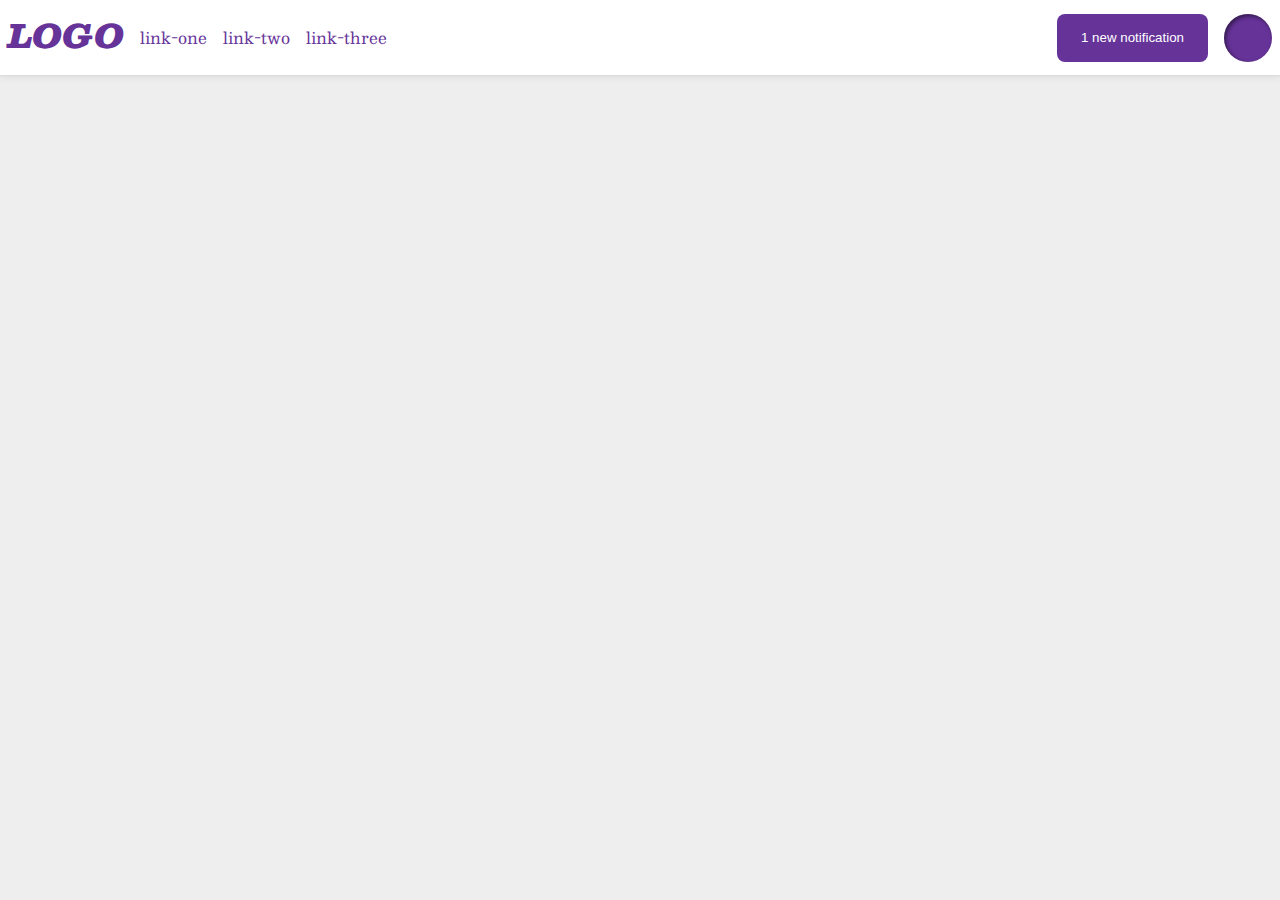
<file: flex/03-flex-header-2/index.html>
<!DOCTYPE html>
<html lang="en">

<head>
  <meta charset="UTF-8">
  <meta http-equiv="X-UA-Compatible" content="IE=edge">
  <meta name="viewport" content="width=device-width, initial-scale=1.0">
  <title>Flex Header 2</title>
  <link rel="stylesheet" href="style.css">
</head>

<body>
  <div class="header">
    <div class="left-content">
      <div class="logo">
        LOGO
      </div>
      <ul class="links">
        <li><a href="google.com">link-one</a></li>
        <li><a href="google.com">link-two</a></li>
        <li><a href="google.com">link-three</a></li>
      </ul>
    </div>
    <div class="right-content">
      <button class="notifications">
        1 new notification
      </button>
      <div class="profile-image"></div>
    </div>
  </div>
</body>

</html>
</file>
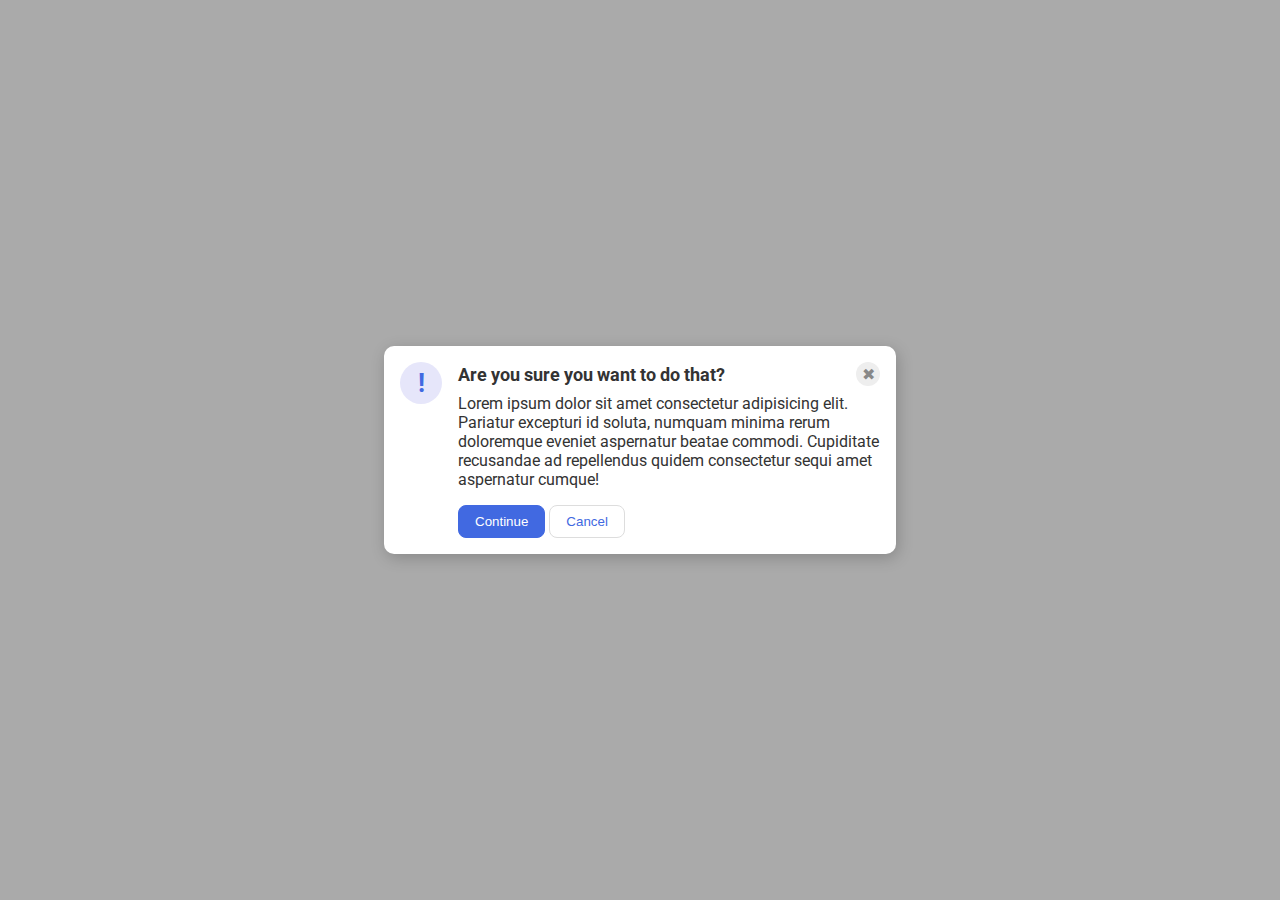
<file: flex/05-flex-modal/index.html>
<!DOCTYPE html>
<html lang="en">

<head>
  <meta charset="UTF-8">
  <meta http-equiv="X-UA-Compatible" content="IE=edge">
  <meta name="viewport" content="width=device-width, initial-scale=1.0">
  <link rel="stylesheet" href="style.css">
  <title>Modal</title>
</head>

<body>
  <div class="modal">
    <div class="icon">!</div>
    <div class="middle">
      <div class="middle-top">
        <div class="header">Are you sure you want to do that?</div>
        <div class="close-button">✖</div>
      </div>
      <div class="text">Lorem ipsum dolor sit amet consectetur adipisicing elit. Pariatur excepturi id soluta, numquam minima rerum doloremque eveniet aspernatur beatae commodi. Cupiditate recusandae ad repellendus quidem consectetur sequi amet
        aspernatur cumque!</div>
      <div class="middle-bottom">
        <button class="continue">Continue</button>
        <button class="cancel">Cancel</button>
      </div>
    </div>
  </div>
</body>

</html>
</file>
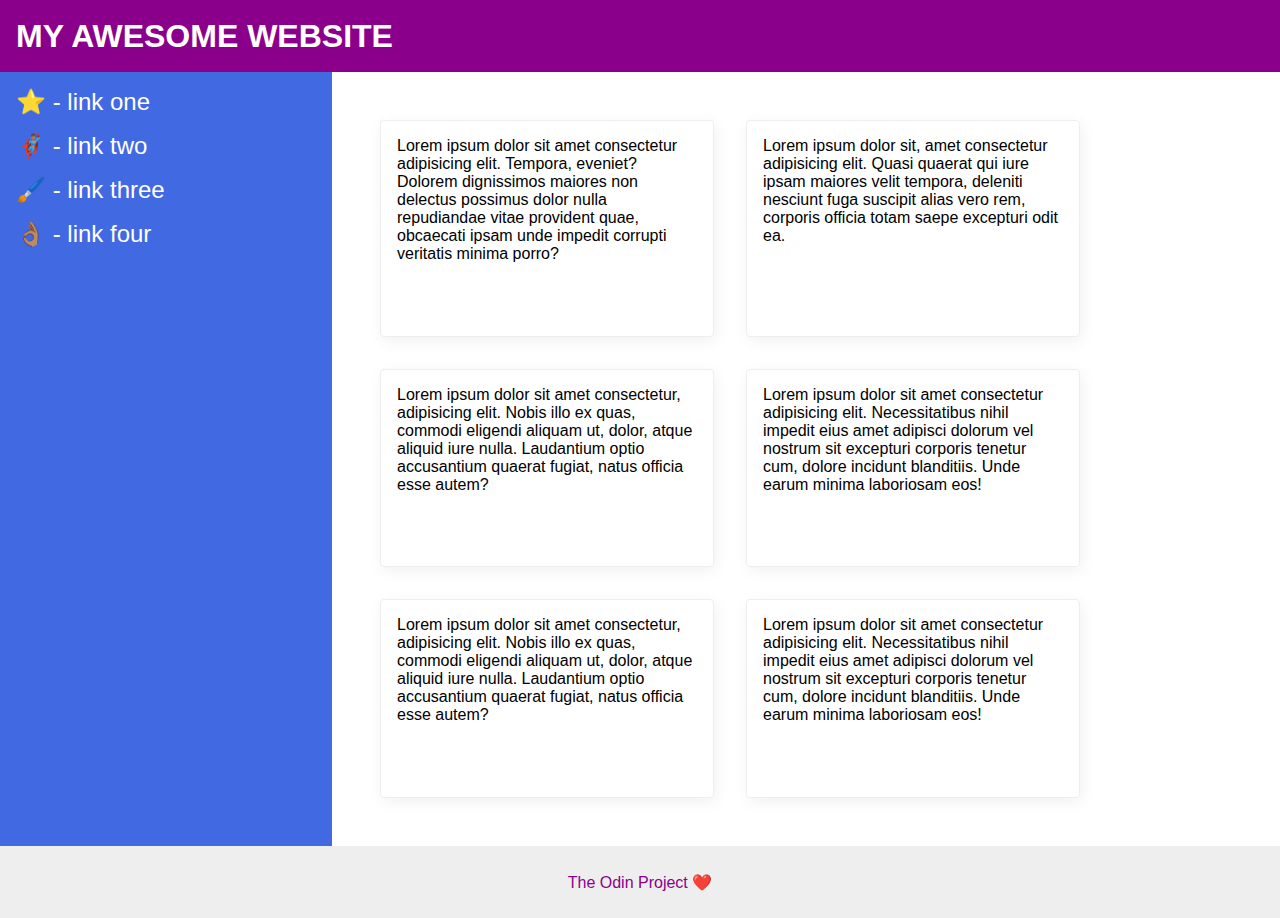
<file: flex/07-flex-layout-2/index.html>
<!DOCTYPE html>
<html lang="en">

<head>
  <meta charset="UTF-8">
  <meta http-equiv="X-UA-Compatible" content="IE=edge">
  <meta name="viewport" content="width=device-width, initial-scale=1.0">
  <title>The Holy Grail</title>
  <link rel="stylesheet" href="style.css">
</head>

<body>
  <div class="header">
    MY AWESOME WEBSITE
  </div>

  <div class="middle">
    <div class="middle-left">
      <div class="sidebar">
        <ul>
          <li><a href="#">⭐ - link one</a></li>
          <li><a href="#">🦸🏽‍♂️ - link two</a></li>
          <li><a href="#">🖌️ - link three</a></li>
          <li><a href="#">👌🏽 - link four</a></li>
        </ul>
      </div>
    </div>

    <div class="middle-right">
      <div class="card">Lorem ipsum dolor sit amet consectetur adipisicing elit. Tempora, eveniet? Dolorem dignissimos maiores non delectus possimus dolor nulla repudiandae vitae provident quae, obcaecati ipsam unde impedit corrupti veritatis minima
        porro?</div>
      <div class="card">Lorem ipsum dolor sit, amet consectetur adipisicing elit. Quasi quaerat qui iure ipsam maiores velit tempora, deleniti nesciunt fuga suscipit alias vero rem, corporis officia totam saepe excepturi odit ea.</div>
      <div class="card">Lorem ipsum dolor sit amet consectetur, adipisicing elit. Nobis illo ex quas, commodi eligendi aliquam ut, dolor, atque aliquid iure nulla. Laudantium optio accusantium quaerat fugiat, natus officia esse autem?</div>
      <div class="card">Lorem ipsum dolor sit amet consectetur adipisicing elit. Necessitatibus nihil impedit eius amet adipisci dolorum vel nostrum sit excepturi corporis tenetur cum, dolore incidunt blanditiis. Unde earum minima laboriosam eos!
      </div>
      <div class="card">Lorem ipsum dolor sit amet consectetur, adipisicing elit. Nobis illo ex quas, commodi eligendi aliquam ut, dolor, atque aliquid iure nulla. Laudantium optio accusantium quaerat fugiat, natus officia esse autem?</div>
      <div class="card">Lorem ipsum dolor sit amet consectetur adipisicing elit. Necessitatibus nihil impedit eius amet adipisci dolorum vel nostrum sit excepturi corporis tenetur cum, dolore incidunt blanditiis. Unde earum minima laboriosam eos!
      </div>
    </div>
  </div>
  <div class="footer-wrap">
  <div class="footer">
    The Odin Project ❤️
  </div>
</div>
</body>

</html>
</file>
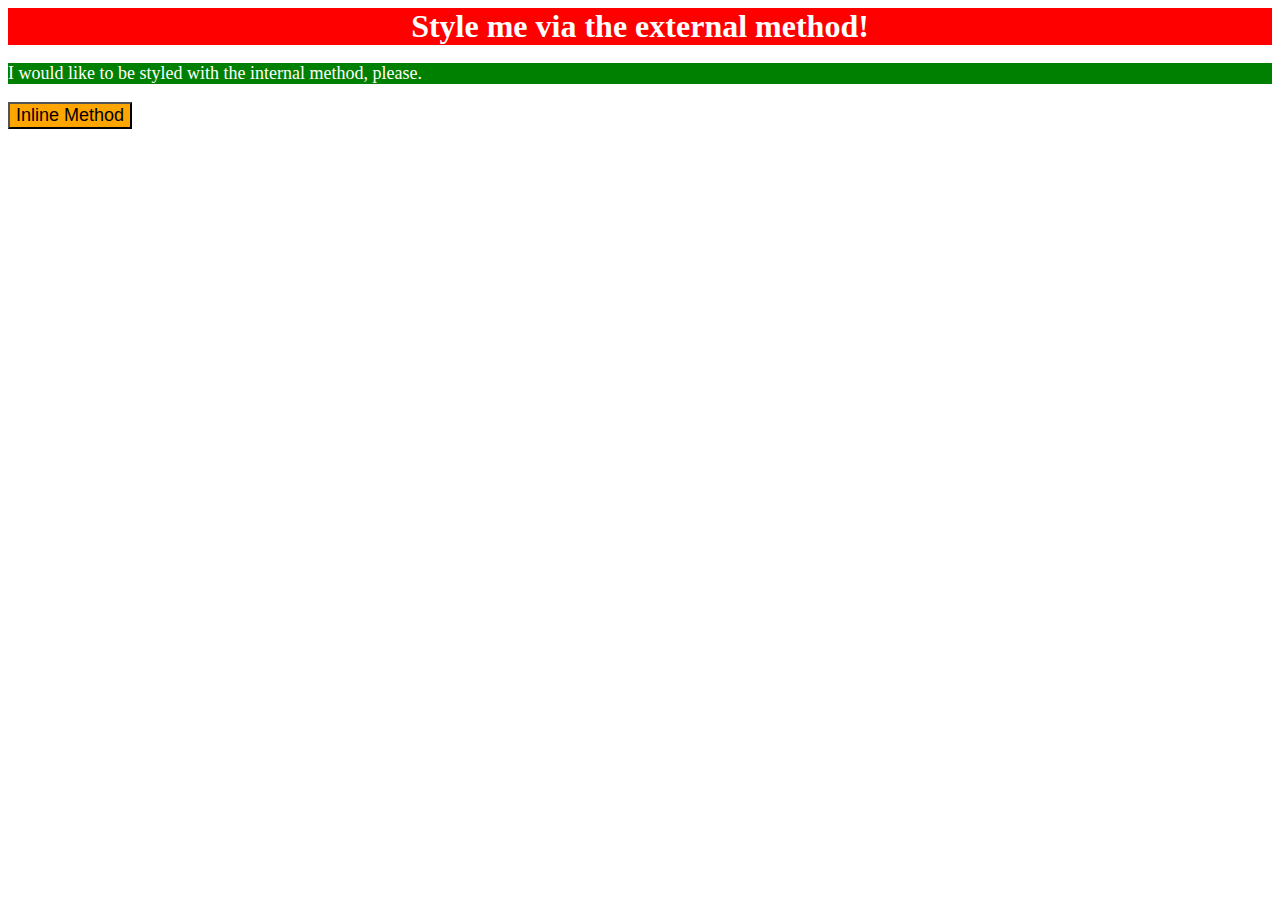
<file: foundations/01-css-methods/index.html>
<!DOCTYPE html>
<html lang="en">
  <head>
    <meta charset="UTF-8">
    <meta http-equiv="X-UA-Compatible" content="IE=edge">
    <meta name="viewport" content="width=device-width, initial-scale=1.0">
	<link rel="stylesheet" href="styles.css">
	<style>
		p {
			background-color: green;
			color: white;
			font-size: 18px;
		}
	</style>
    <title>Methods for Adding CSS</title>
  </head>
  <body>
    <div>Style me via the external method!</div>
    <p>I would like to be styled with the internal method, please.</p>
    <button style="background-color: orange; font-size: 18px;">Inline Method</button>
  </body>
</html>
</file>
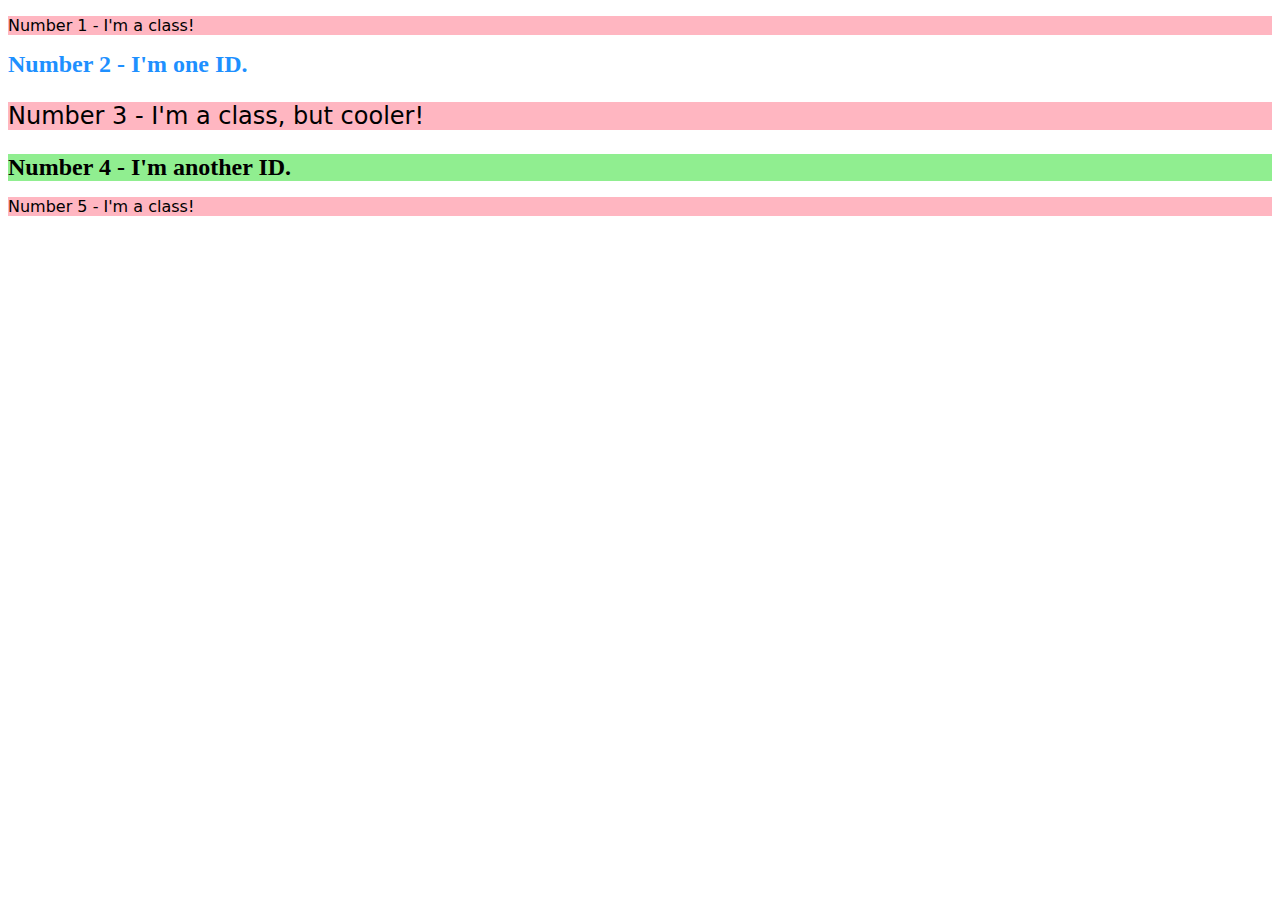
<file: foundations/02-class-id-selectors/index.html>
<!DOCTYPE html>
<html lang="en">
  <head>
    <meta charset="UTF-8">
    <meta http-equiv="X-UA-Compatible" content="IE=edge">
    <meta name="viewport" content="width=device-width, initial-scale=1.0">
    <title>Class and ID Selectors</title>
    <link rel="stylesheet" href="style.css">
  </head>
  <body>
    <p class="odd">Number 1 - I'm a class!</p>
    <div ID="no2">Number 2 - I'm one ID.</div>
    <p class="odd no3">Number 3 - I'm a class, but cooler!</p>
    <div ID="no4">Number 4 - I'm another ID.</div>
    <p class="odd">Number 5 - I'm a class!</p>
  </body>
</html>
</file>
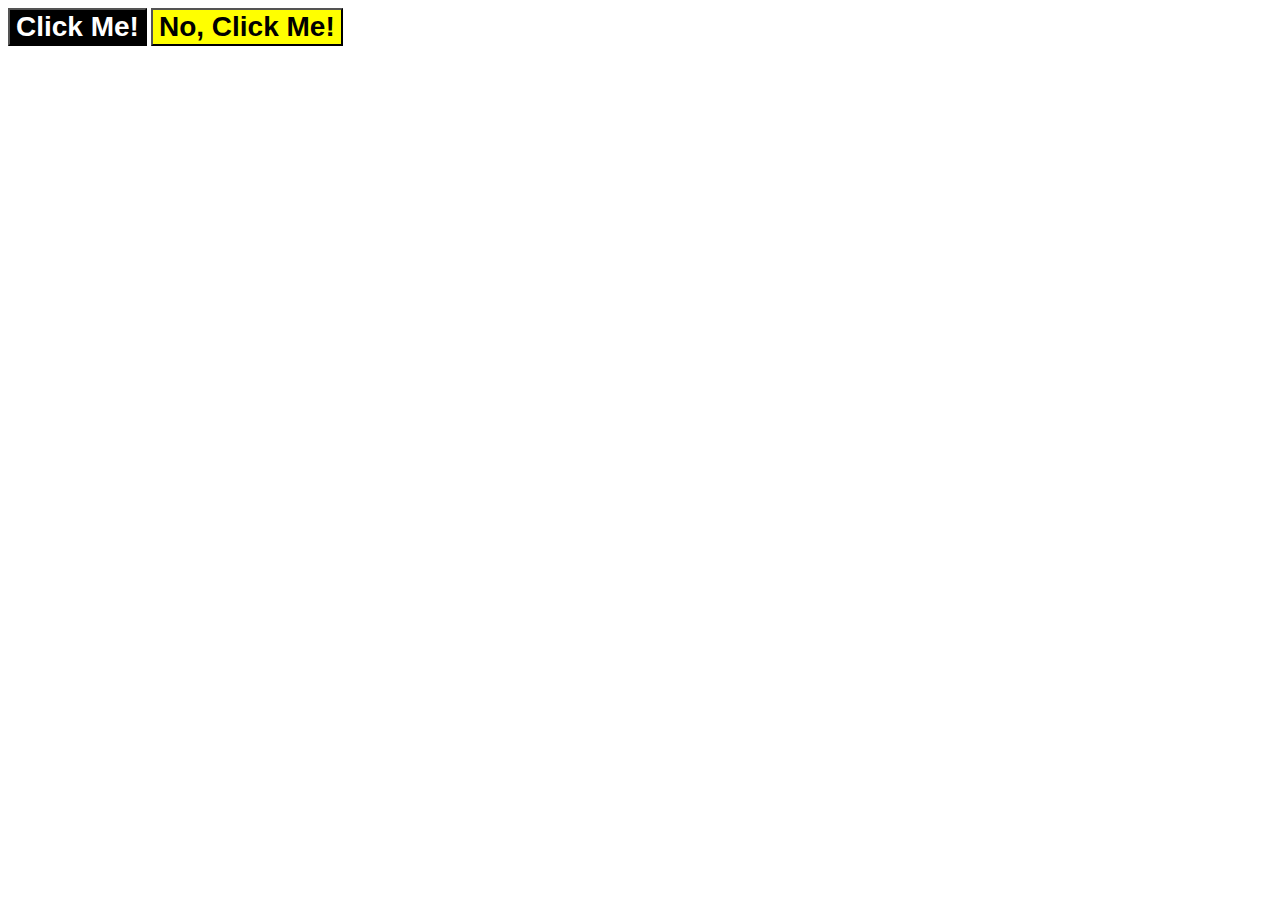
<file: foundations/03-grouping-selectors/index.html>
<!DOCTYPE html>
<html lang="en">
  <head>
    <meta charset="UTF-8">
    <meta http-equiv="X-UA-Compatible" content="IE=edge">
    <meta name="viewport" content="width=device-width, initial-scale=1.0">
    <title>Grouping Selectors</title>
    <link rel="stylesheet" href="style.css">
  </head>
  <body>
    <button class="first-button">Click Me!</button>
    <button class="second-button">No, Click Me!</button>
  </body>
</html>
</file>
<file: flex/03-flex-header-2/style.css>
/* this is some magical font-importing.
you'll learn about it later. */
@import url('https://fonts.googleapis.com/css2?family=Besley:ital,wght@0,400;1,900&display=swap');

body {
  margin: 0;
  background: #eee;
  font-family: Besley, serif;
}

.header {
  background: white;
  border-bottom: 1px solid #ddd;
  box-shadow: 0 0 8px rgba(0, 0, 0, .1);
  display: flex;
  /*align-items should have been in
   the wrapper left and right divs
   right now only the left and right divs
   are center alligned not the contents inside.
  */
  align-items: center;
  justify-content: space-between;
  padding: 8px;
}

.profile-image {
  background: rebeccapurple;
  box-shadow: inset 2px 2px 4px rgba(0, 0, 0, .5);
  border-radius: 50%;
  width: 48px;
  height: 48px;
}

.logo {
  color: rebeccapurple;
  font-size: 32px;
  font-weight: 900;
  font-style: italic;
}

button {
  border: none;
  border-radius: 8px;
  background: rebeccapurple;
  color: white;
  padding: 8px 24px;
}

a {
  /* this removes the line under our links */
  text-decoration: none;
  color: rebeccapurple;
}

ul {
  list-style-type: none;
  display: flex;
  gap: 16px;
  padding: 0;
  /*with align-contents in left and right
   margin here should have been set to 0
  */
}

.left-content {
  display: flex;
  gap: 16px;
}

.right-content {
  display: flex;
  gap: 16px;
}
</file>
<file: flex/05-flex-modal/style.css>
@import url('https://fonts.googleapis.com/css2?family=Roboto:wght@400;700&display=swap');

html, body {
  height: 100%;
}

body {
  font-family: Roboto, sans-serif;
  margin: 0;
  background: #aaa;
  color: #333;
  /* I'll give you this one for free lol */
  display: flex;
  align-items: center;
  justify-content: center;
}

.modal {
  background: white;
  width: 480px;
  border-radius: 10px;
  box-shadow: 2px 4px 16px rgba(0, 0, 0, .2);
  display: flex;
  flex-direction: row;
  padding: 16px;
  column-gap: 16px;
}

.icon {
  color: royalblue;
  font-size: 26px;
  font-weight: 700;
  background: lavender;
  width: 42px;
  height: 42px;
  border-radius: 50%;
  display: flex;
  align-items: center;
  justify-content: center;
  flex-shrink: 0;
}

.close-button {
  background: #eee;
  border-radius: 50%;
  color: #888;
  font-weight: 400;
  font-size: 16px;
  height: 24px;
  width: 24px;
  display: flex;
  align-items: center;
  justify-content: center;
}

button {
  padding: 8px 16px;
  border-radius: 8px;
}

button.continue {
  background: royalblue;
  border: 1px solid royalblue;
  color: white;
}

button.cancel {
  background: white;
  border: 1px solid #ddd;
  color: royalblue;
}

.middle-top {
  display: flex;
  flex-direction: row;
  justify-content: space-between;
  align-items: center;
  margin-bottom: 8px;
}

.middle-bottom {
  display: flex;
  flex-direction: row;
  gap: 4px;
  margin-top: 16px;
}

.text {
  display: flex;
  justify-content: center;
  align-items: center;
}

.header {
  font-weight: bold;
  font-size: 113%
}
</file>
<file: flex/07-flex-layout-2/style.css>
body {
  font-family: -apple-system, BlinkMacSystemFont, 'Segoe UI', Roboto, Oxygen, Ubuntu, Cantarell, 'Open Sans', 'Helvetica Neue', sans-serif;
  margin: 0;
  min-height: 100vh;
  display: flex;
  flex-direction: column;
}

ul {
  list-style: none;
  font-size: 24px;
  color: white;
  display: flex;
  flex-direction: column;
  align-items: flex-start;
  row-gap: 16px;
  padding: 0;
  margin: 0;
}

a {
  text-decoration: none;
  color: inherit;
}

.header {
  height: 72px;
  background: darkmagenta;
  color: white;
  font-weight: 900;
  font-size: 32px;
  display: flex;
  align-items: center;
  padding-left: 16px;
}

.middle {
  display: flex;
  min-height: 86vh;
}

.middle-left {
  display: flex;
  background: royalblue;
  padding: 16px;
}

.middle-right {
  display: flex;
  flex-wrap: wrap;
  padding: 32px;
}

.footer {
  height: 72px;
  background: #eee;
  width: 100%;
  color: darkmagenta;
  display: flex;
  justify-content: center;
  align-items: center
}

.footer-wrap {
  display: flex;
  align-items: flex-end;
  justify-content: center;
}

body .footer-wrap {
  flex: 1 1 auto;
}

.sidebar {
  width: 300px;
  background: royalblue;
}

.card {
  border: 1px solid #eee;
  box-shadow: 2px 4px 16px rgba(0, 0, 0, .06);
  border-radius: 4px;
  display: flex;
  padding: 16px;
  margin: 16px;
  flex: 1;
  min-width: 300px;
  max-width: 300px;
}
</file>
<file: foundations/01-css-methods/styles.css>
div {
	background-color: red;
	color: white;
	font-size: 32px;
	text-align: center;
	font-weight: bold;
}
</file>
<file: foundations/02-class-id-selectors/style.css>
/* ID Selectors */
#no2 {
	color: #1e90ff;
	font-size: 24px;
	font-weight: bold;
}
#no4 {
	background-color: #90ee90;
	font-size: 24px;
	font-weight: bold;
}
/* Class Selectors */
.odd {
	background-color: #ffb6c1;
	font-family: Verdana, "DejaVu Sans", sans-serif;
}

.no3 {
	font-size: 24px;
}
</file>
<file: foundations/03-grouping-selectors/style.css>
.first-button {
	background-color: black;
	color: white;
}
.second-button {
	background-color:yellow;
	
}

.first-button, 
.second-button {
	font-size: 28px;
	font-family: Helvetica, "Times New Roman", sans-serif;
	font-weight: bold
}
</file>
